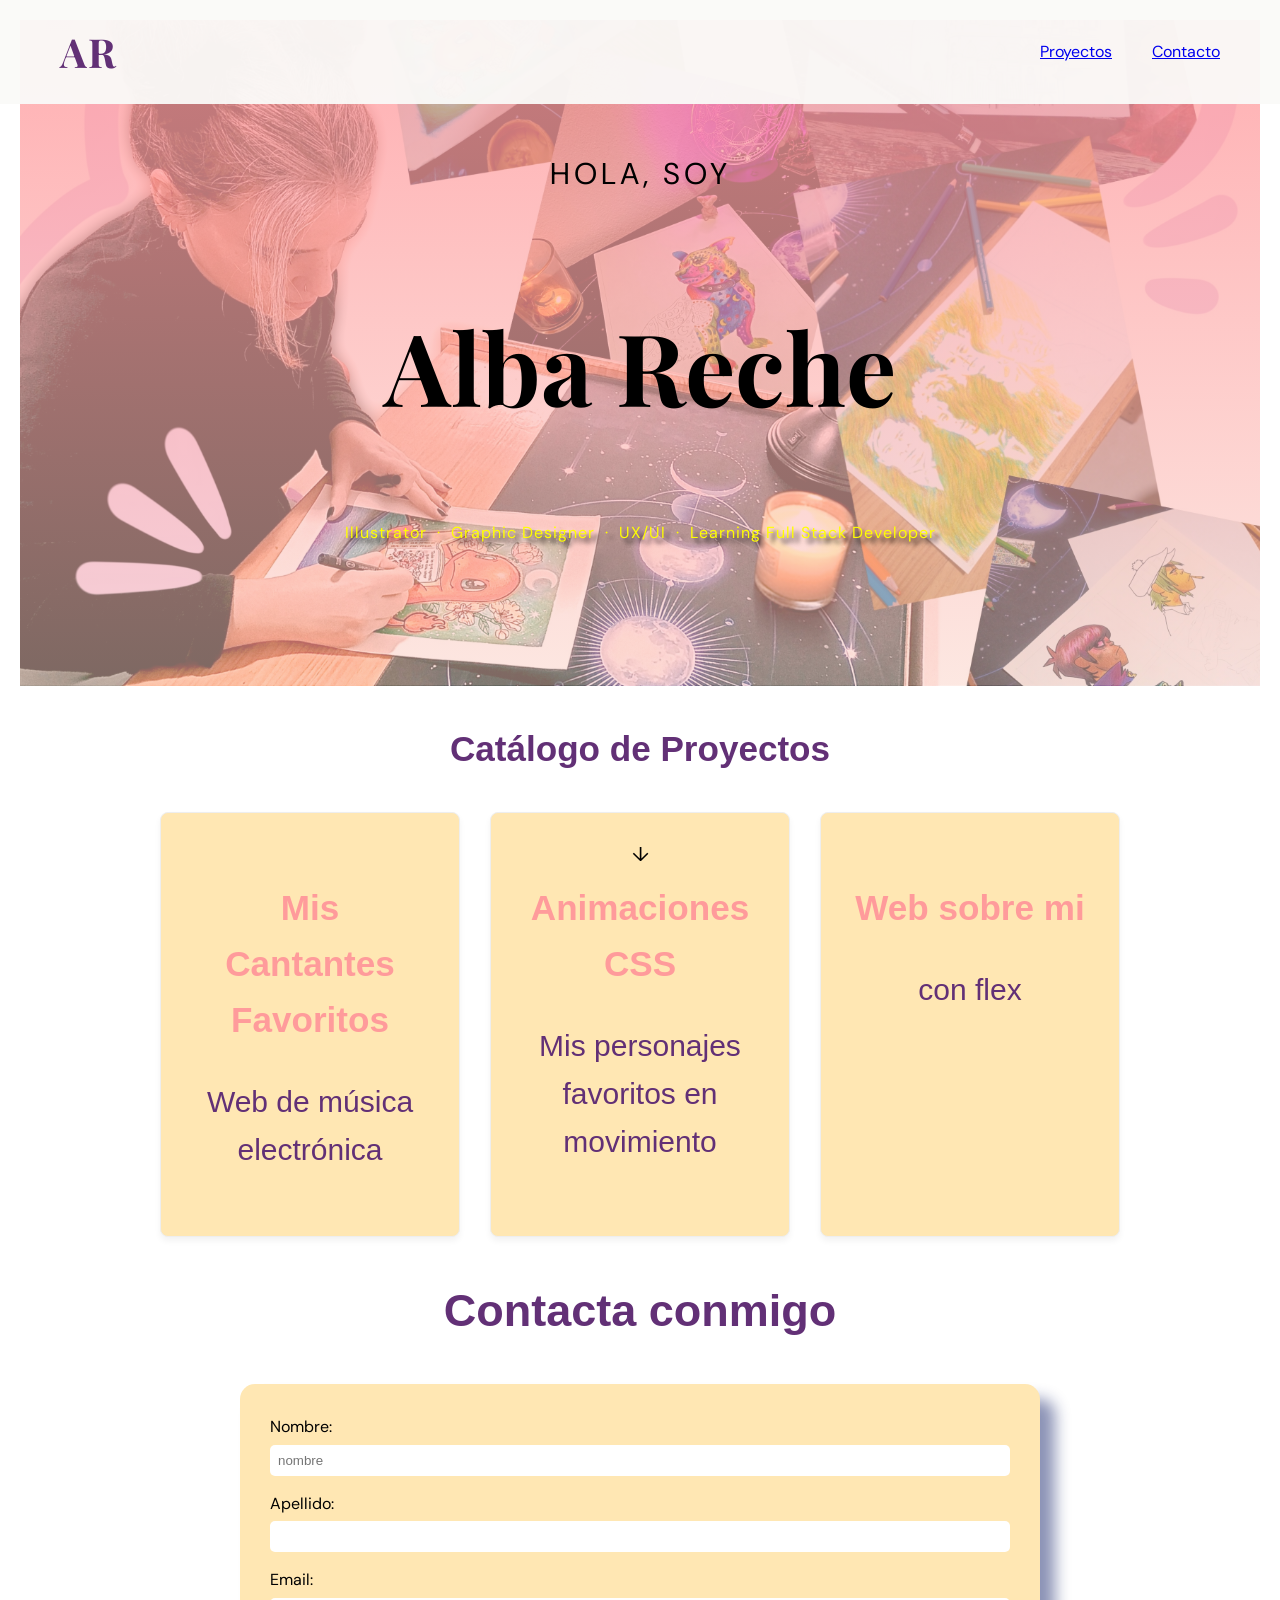
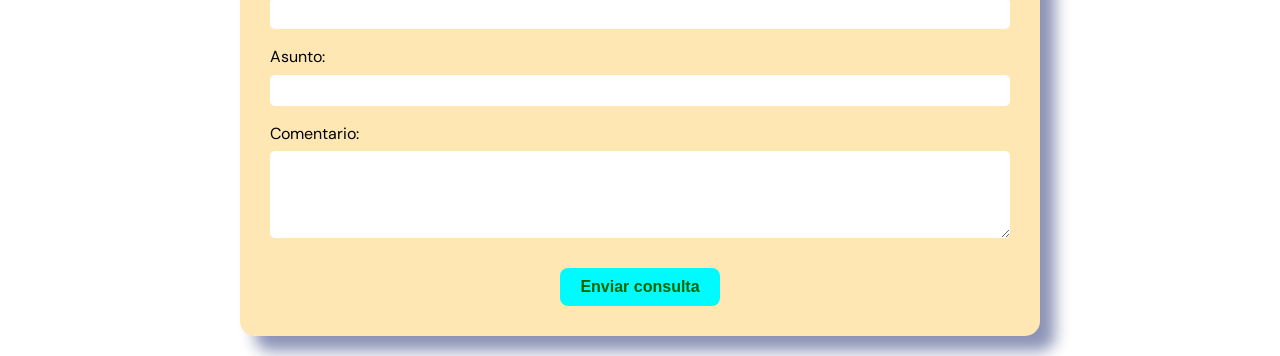
<file: index.html>
<!doctype html>

<html lang="es">
  <head>
    <meta charset="UTF-8" />
    <meta name="viewport" content="width=device-width, initial-scale=1.0" />

    <title>Mi Portafolio - Alba Reche</title>

    <!--conexion con fuente google online: Playfair Display para títulos, DM Sans para texto -->
    <link rel="preconnect" href="https://fonts.googleapis.com" />
    <link rel="preconnect" href="https://fonts.gstatic.com" crossorigin />
    <link
      href="https://fonts.googleapis.com/css2?family=Playfair+Display:ital,wght@0,400;0,700;1,400&family=DM+Sans:wght@300;400;500&display=swap"
      rel="stylesheet"
    />

    <!--CSS-->
    <link rel="stylesheet" href="style.css" />
  </head>

  <body>
    <!--barra de navegación fija arriba con logo + enlaces a secciones-->
    <nav>
      <!--más abajo pongo el id "inicio"-->
      <a href="#inicio" class="nav-logo">AR</a>

      <!--lista desordenada de enlaces del menú -->
      <ul class="nav-links">
        <li><a href="#proyectos">Proyectos</a></li>
        <li><a href="#contacto">Contacto</a></li>
      </ul>
    </nav>

    <!--HERO portada principal-->
    <section id="inicio" class="hero">
      <p class="hero-bienvenida">Hola, soy</p>
      <h1 class="hero-nombre">Alba Reche</h1>
      <p class="hero-roles texto-sombra">
        Illustrator &nbsp;·&nbsp; Graphic Designer &nbsp;·&nbsp; UX/UI
        &nbsp;·&nbsp; Learning Full Stack Developer
      </p>

      <!--flechita decorativa que indica scroll hacia abajo -->
      <div class="hero-flecha">↓</div>
    </section>

        <section id="proyectos">

    <main class="container">
      <section class="titulo">
        <h1>Catálogo de Proyectos</h1>

        <div class="flex-gallery">
          
          <a
            href="https://aelebea.github.io/Formatear-Texto-E-Imagenes-Web-Cantantes/"
            target="_blank"
            class="card"
          >
            <h3>Mis Cantantes Favoritos</h3>
            <p>Web de música electrónica</p>
            
          </a>

          <a
            href="https://aelebea.github.io/Personajes-Favoritos/"
            target="_blank"
            class="card"
          >
            <h3>Animaciones CSS</h3>
            <p>Mis personajes favoritos en movimiento</p>
          </a>

          <a
            href="https://aelebea.github.io/Web-Sobre-Mi-Con-Flex/"
            target="_blank"
            class="card"
          >
            <h3>Web sobre mi</h3>
            <p>con flex</p>
          </a>
        </div>
      </section>



    

    <section id="contacto"></section>

    <div class="titulo">
      <h1>Contacta conmigo</h1>
    </div>

    <form action="recibido.html" method="GET">
      <div>
        <label for="nombre">Nombre:</label>
        <input type="text" name="nombre" id="nombre" placeholder="nombre" />
      </div>

      <div>
        <label for="apellido">Apellido:</label>
        <input type="text" name="apellido" id="apellido" required />
      </div>

      <div>
        <label for="email">Email:</label>
        <input type="email" name="email" id="email" required />
      </div>

      <div>
        <label for="asunto">Asunto:</label>
        <input type="text" id="asunto" name="asunto" required />
      </div>

      <div>
        <label for="comentario">Comentario:</label>
        <textarea name="comentario" id="comentario" maxlength="150"></textarea>
      </div>

      <button type="submit">Enviar consulta</button>
    </form>
  </body>
</html>
</file>
<file: style.css>
* {
  box-sizing: border-box;
}

/* Configuración básica para centrar y dar espacio */
body {
  font-family: "DM Sans", sans-serif;
  line-height: 1.6;
  margin: 0;
  padding: 20px;
  background-color: rgb(white);
  color: rgb(98, 48, 118);
}

/*NAV — barra de navegación
   Fija arriba al hacer scroll*/
nav {
  position: fixed;
  top: 0;
  left: 0;
  width: 100%;
  display: flex;
  justify-content: space-between; /* logo a la izq, enlaces a la der */
  align-items: center;
  padding: 20px 60px;
  background-color: rgba(250, 250, 248, 0.95);
  z-index: 1;
}

/* Logo AR — enlace al inicio */
.nav-logo {
  font-family: "Playfair Display", serif;
  font-size: 40px;
  font-weight: 700;
  color: rgb(98, 48, 118);
  text-decoration: none;
  letter-spacing: 2px;
  transition: color 0.3s;
}

.nav-logo:hover {
  color: rgb(188, 92, 225);
}

/* Lista de enlaces del nav */
.nav-links {
  list-style: none;
  display: flex;
  gap: 40px;
}

.nav-links a:hover {
  color: rgb(188, 92, 225);
}

/*HERO portada*/
.hero {
  min-height: 50px;
  display: flex;
  flex-direction: column;
  justify-content: center;
  align-items: center;
  text-align: center;
  padding: 100px 40px 100px;

  background-image:
    linear-gradient(
      to bottom,
      rgba(255, 154, 158, 0.8),
      rgba(250, 208, 196, 0.5)
    ),
    url(imagenes/alba.jpg);
  background-size: cover;
  background-position: center;
  background-repeat: no-repeat;
}

/*hola, soy*/
.hero-bienvenida {
  font-size: 30px;
  letter-spacing: 4px;
  text-transform: uppercase;
  color: rgb(0, 0, 0);
}

/*Alba Reche*/
.hero-nombre {
  font-family: "Playfair Display", serif;
  font-size: 100px;
  font-weight: 700;
  color: rgb(0, 0, 0);
  line-height: 1.1;
}

/*roles debajo de mi nombre*/
.hero-roles {
  font-size: 1rem;
  color: rgb(255, 255, 0);
  letter-spacing: 1px;
  margin-bottom: 40px;
}

.texto-sombra {
  text-shadow: 5px 5px 4px rgba(0, 0, 0, 0.8);
}

/*la flechita animada*/
.hero-flecha {
  position: absolute;
  bottom: 30px;
  left: 50%;
  transform: translateX(-50%);
  font-size: 20px;
  color: rgb(0, 0, 0);

  /*ANIMACIÓN*/
  animation: flotarArriba 2s ease-in-out infinite;
}

@keyframes flotarArriba {
  0%,
  100% {
    transform: translate(-50%, 0);
  }
  50% {
    transform: translate(-50%, -10px);
  }
}

.titulo {
  font-family: "Segoe UI", Tahoma, Geneva, Verdana, sans-serif;
  font-size: 30px;
  text-align: center;
}

/* --- FLEXBOX: CATÁLOGO DE PROYECTOS --- */
.flex-gallery {
  display: flex;
  flex-wrap: wrap; /* Permite que los elementos pasen a la siguiente línea si no caben */
  justify-content: center; /* Centra los elementos */
  gap: 30px; /* Espacio entre tarjetas */
}

/* TARJETAS DE PROYECTOS Y HOVER */
.card {
  background: rgb(255, 231, 179);
  border-radius: 8px;
  padding: 2rem;
  width: 300px;
  text-decoration: none;
  color: inherit;
  box-shadow: 0 4px 6px rgba(0, 0, 0, 0.05);
  border: 1px solid #eee;
  transition:
    transform 0.3s ease,
    box-shadow 0.3s ease,
    border-color 0.3s ease;
}

.card h3 {
  color: rgb(255, 155, 155);
  margin-bottom: 1rem;
}

.card:hover {
  transform: translateY(-10px);
  box-shadow: 0 10px 20px rgba(0, 0, 0, 0.15);
  border-color: rgb(98, 48, 118);
}

form {
  display: flex;
  flex-direction: column;
  background-color: rgb(255, 231, 179);
  padding: 30px;
  color: rgb(0, 0, 0);
  margin: 0 auto;

  min-width: 300px;
  max-width: 800px;
  width: 100%;

  border-radius: 15px;
  box-shadow: 15px 15px 15px rgba(12, 27, 101, 0.475);
  box-sizing: border-box;
}

form div {
  display: flex;
  flex-direction: column;
  margin-bottom: 15px;
}

input,
textarea {
  padding: 8px;
  border-radius: 5px;
  border: none;
  margin-top: 5px;
  font-family: Arial, Helvetica, sans-serif;
}

textarea {
  height: 87px;
  resize: vertical;
}

input:focus,
textarea:focus {
  outline: 2px solid rgb(0, 251, 255);
}

/*botón formulario*/
button {
  background-color: rgb(0, 251, 255);
  color: darkgreen;
  padding: 10px 20px;
  border: none;
  font-weight: bold;
  font-size: 1rem;
  border-radius: 8px;
  cursor: pointer;

  align-self: center;
  margin-top: 15px;
}

button:hover {
  outline: 2px solid rgb(255, 255, 255);
  box-shadow: 5px 5px 5px rgba(0, 0, 0, 0.436);
}
</file>
